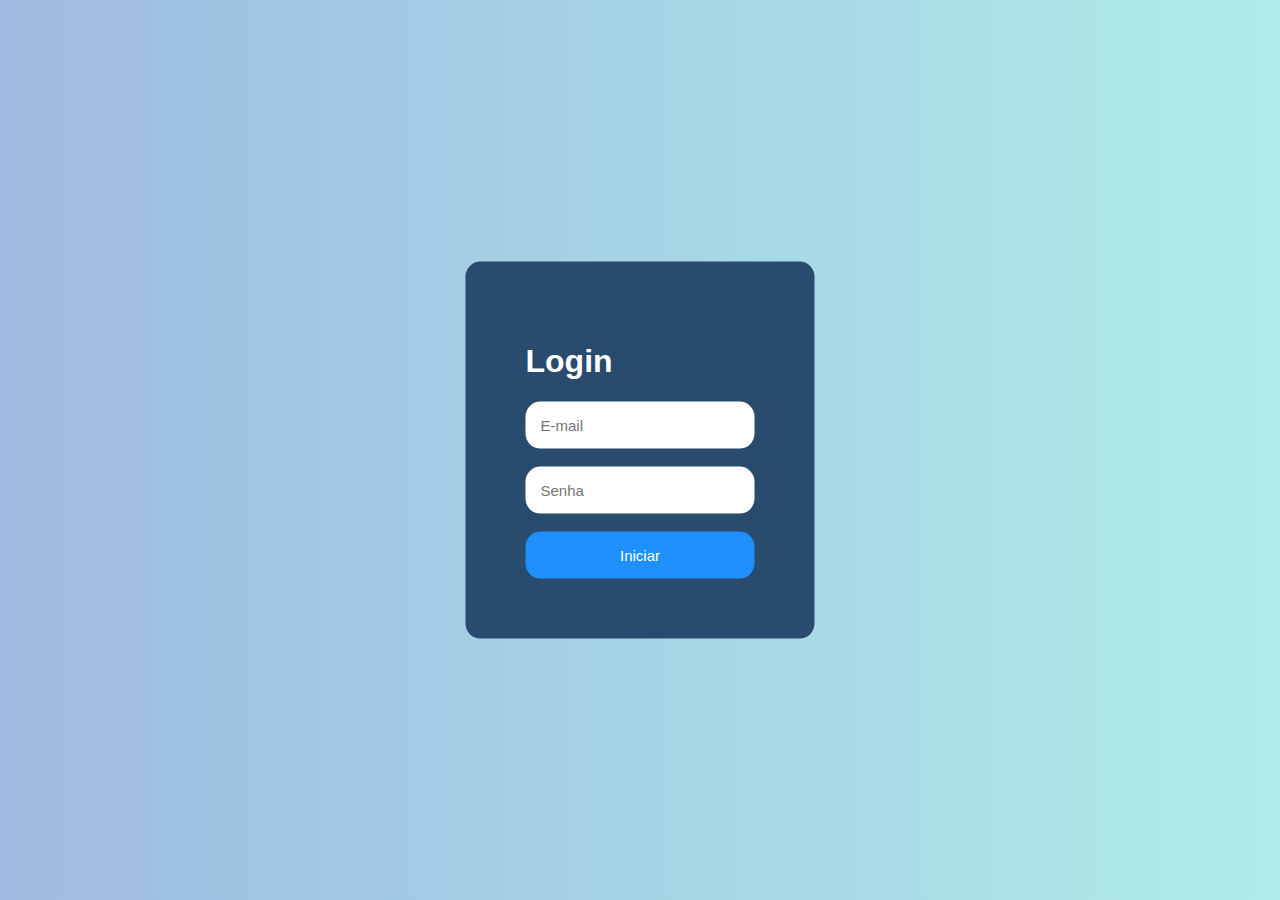
<file: index.html>
<!DOCTYPE html>
<html lang="pt-br">
<head>
    <meta charset="UTF-8">
    <meta name="viewport" content="width=device-width, initial-scale=1.0">
    <title>Login - AnatoKids</title>
    <style>
        body{
            font-family: Arial, Helvetica, sans-serif;
            background-image: linear-gradient(45deg, #9ebae0, rgb(175, 236, 234));
        }
        div{
            background-color: rgba(40, 75, 110, 150);
            position: absolute;
            top: 50%;
            left: 50%;
            transform: translate(-50%, -50%);
            padding: 60px;
            border-radius: 15px;
            color: white;
        }
        input{
            padding: 15px;
            border: none;
            border-radius: 15px;
            outline: none;
            font-size: 15px;
            cursor: pointer;
        }
        button{
            background-color: dodgerblue;
            border: none;
            padding: 15px;
            width:100%; 
            border-radius: 15px;
            color: white;
            font-size: 15px;
            font-family: Arial, Helvetica, sans-serif;
        }
        button:hover{
            background-color: deepskyblue;
            cursor: pointer;
        }
    </style>
</head>
<body>
   <div> 
<h1>Login</h1>
<input type="text"placeholder="E-mail">
<br><br>
<input type="password"placeholder="Senha">
<br><br>

<a href="inicio.html">
    <button>Iniciar</button>
</a>

    </div>
</body>
</html>
</file>
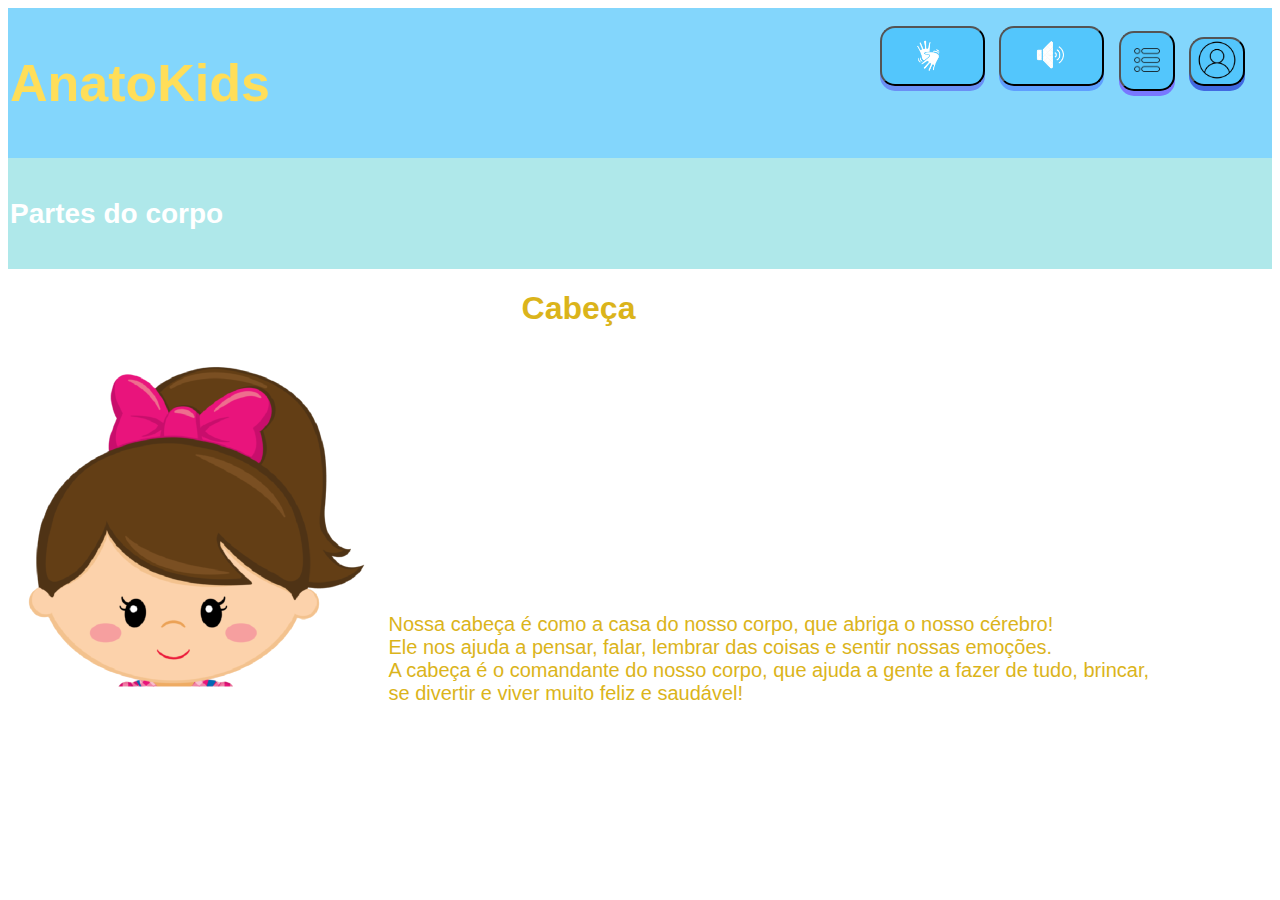
<file: indice_cabeca.html>
<!DOCTYPE html>
<html lang="pt-br">
<head>
    <meta charset="UTF-8">
    <meta name="viewport" content="width=device-width, initial-scale=1.0">
    <title>Cabeça - AnatoKids</title>
    <link rel="stylesheet" href="style.css">
</head>
<body>
    <nav>
        <h2 class="titulo">
          AnatoKids
        </h2>
        <ul>

          <li>
            <button id="showVideoButton">
              <img class="icones_nav" src="imgs\libras.png">
             </button>
          </li>

          <li>
            <button id="showAudioButton">
              <img class="icones_nav" src="imgs\simbolo_som.png" height="40">
            </button>
          </li>

          <li>
            <button id="OptionsButton">
              <img src="imgs\botao_de_opcoes.png" height="40">
            </button>
          </li>

          <li>
            <button id="ProfileButton">
              <img src="imgs\botao_de_perfil.png" height="40">
            </button>
            
          </li>

        </ul>
          
        </nav>
    <div id="subheader">
  <h4 class="subtitulo">
    Partes do corpo
  </h4>
    </div>
     
    <div class="cabeca">
     <h1 id="titulo_cabeca">Cabeça</h1> 
      <img class="cabeca" src="imgs\img1.png">

       <p id="explicacao">
        Nossa cabeça é como a casa do nosso corpo, que abriga o nosso cérebro!
        <br>
        Ele nos ajuda a pensar, falar, lembrar das coisas e sentir nossas emoções.
        <br>
        A cabeça é o comandante do nosso corpo, que ajuda a gente a fazer de tudo, brincar,
        <br>
        se divertir e viver muito feliz e saudável!
       </p>
       
       <div id="audioContainer" class="hidden">
        <button id="closeButton1" class="closeButton">
          X
        </button>
       <audio class="audio" controls="controls">
        <source src="audios\Cabeca.mp3" type="audio/mp3">
       </audio>
      </div>
     
    </div>
    <!--<h1 class="indices_da_cabeca"> orelha</h1>!-->

    <div id="videoContainer" class="hidden">
      <button id="closeButton2" class="closeButton">
       X
      </button>
      <iframe id="videoFrame" width="320" height="180" src="videos\cabecaSm_Prog001.mp4" frameborder="0" allowfullscreen>

      </iframe>
      
    </div>

    <script src="script.js"></script>
</body>
</html>
</file>
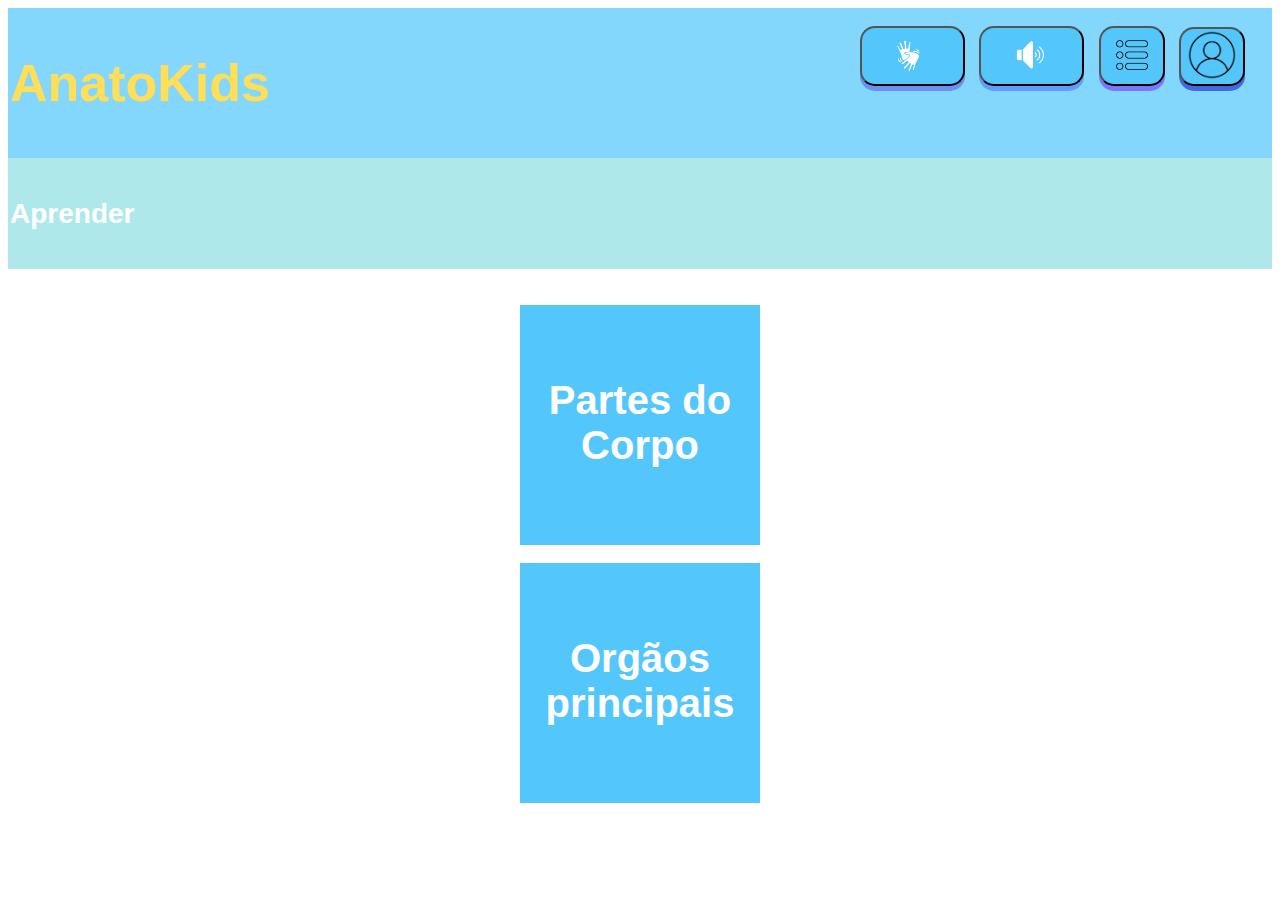
<file: inicio.html>
<!DOCTYPE html>
<html lang="pt-br">
<head>
    <meta charset="UTF-8">
    <meta name="viewport" content="width=device-width, initial-scale=1.0">
    <title>Início - AnatoKids</title>
    <link rel="stylesheet" href="style.css">
    
</head>
<body>
    <nav>
        <h2 class="titulo">
            AnatoKids
        </h2>

        <ul>
            <li>
                <button id="showVideoButton">
                 <img class="icones_nav" src="imgs/libras.png">
                </button>
            </li>

            <li>
                <button id="showAudioButton">
                    <img class="icones_nav" src="imgs/simbolo_som.png" height="40">
                </button>
            </li>

            <li>
                <button id="OptionsButton">
                    <img class="icones_nav" src="imgs/botao_de_opcoes.png" height="40">
                </button>
            </li>

            <li>
                <button id="ProfileButton">
                    <img class="icones_nav" src="imgs\botao_de_perfil.png" height="40">

                </button>
            </li>
        </ul>
    </nav>

    <div id="subheader">
        <h4 class="subtitulo">
         Aprender
        </h4>
    </div>

    <br>
    <br>
    <main>
    

    <a href="partes_corpo.html">
    <div class="squares">
     <h4 class="letras_inicio">Partes do Corpo</h4>
    </div>
    </a>
    
    <br>

    <a href="orgaos.html">
    <div class="squares">
        <h4 class="letras_inicio">Orgãos principais</h4>
    </div>
    </a>
    </main>
     

</body>
</html>
</file>
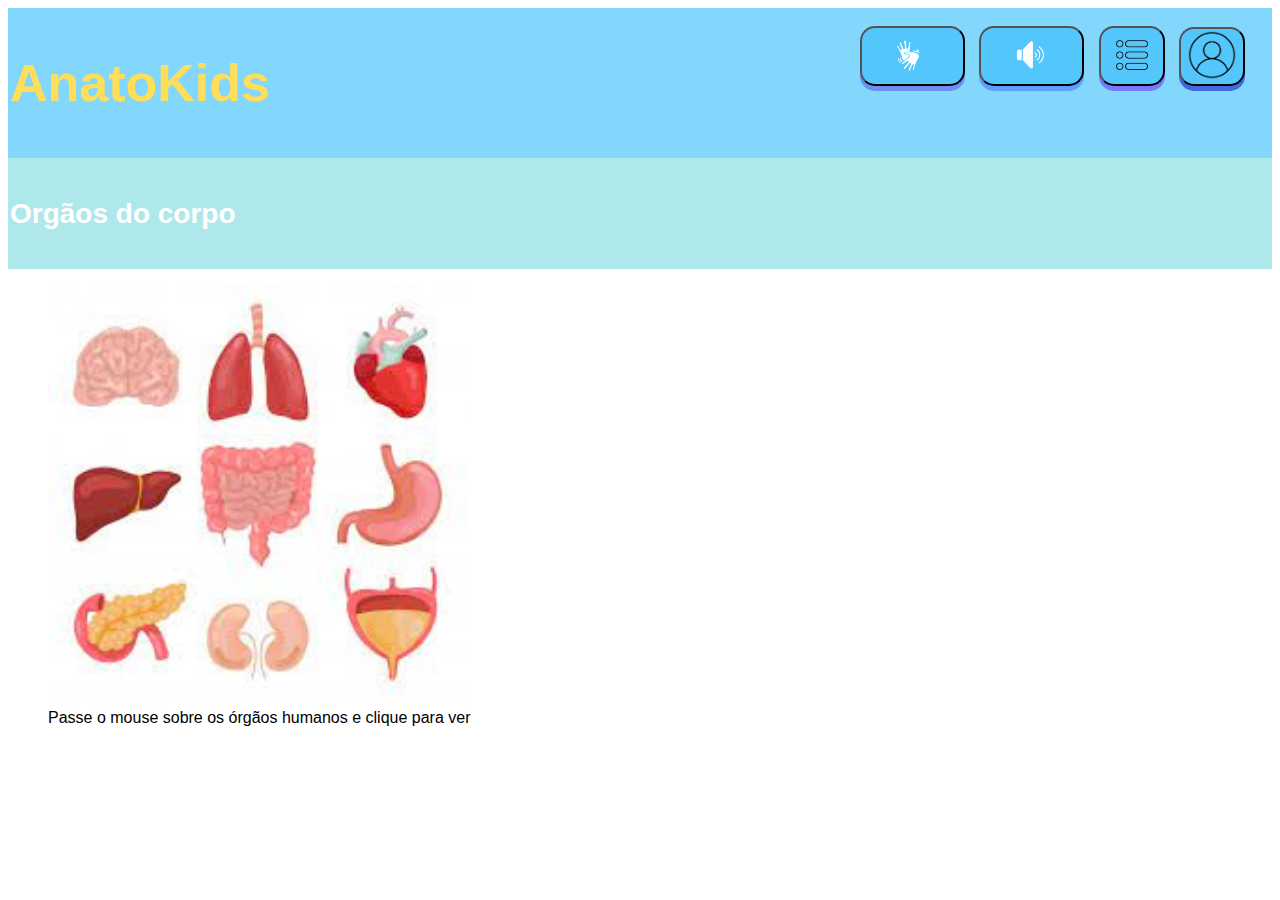
<file: orgaos.html>
<!DOCTYPE html>
<html lang="en">
<head>
    <meta charset="UTF-8">
    <meta name="viewport" content="width=device-width, initial-scale=1.0">
    <title>Órgãos do corpo - AnatoKids</title>
    <link rel="stylesheet" href="style.css">
</head>
<body>
    <nav>
        <h2 class="titulo">
            AnatoKids
        </h2>
        <ul>
            <li>
                <button id="showVideoButton">
                    <img class="icones_nav" src="imgs\libras.png">
                </button>
            </li>

            <li>
                <button id="showAudioButton">
                    <img class="icones_nav" src="imgs\simbolo_som.png">
                </button>
            </li>

            <li>
                <button id="OptionsButton">
                    <img class="icones_nav" src="imgs\botao_de_opcoes.png">
                </button>
            </li>

            <li>
               <button id="ProfileButton">
                  <img class="icones_nav" src="imgs/botao_de_perfil.png">
               </button>
            </li>

        </ul>
    </nav>
    
    <div id="subheader">
        <h4 class="subtitulo">
            Orgãos do corpo
        </h4>
    </div>

    <figure>
        <img src="imgs\orgaos.jpg" alt="órgãos humanos" usemap="#orgaos" width="420">
         <figcaption>
            Passe o mouse sobre os órgãos humanos e clique para ver
         </figcaption> 
    </figure>

    <map name="orgaos">
      <area shape="rect" coords="150, 10, 250, 150" href="indice_coracao.html" alt="coracao" target="coracao">
      <area shape="rect" coords="300, 366, 100, 10" href="indice_intestino.html" alt="intestino" target="intestino">
    </map>


</body>
</html>
</file>
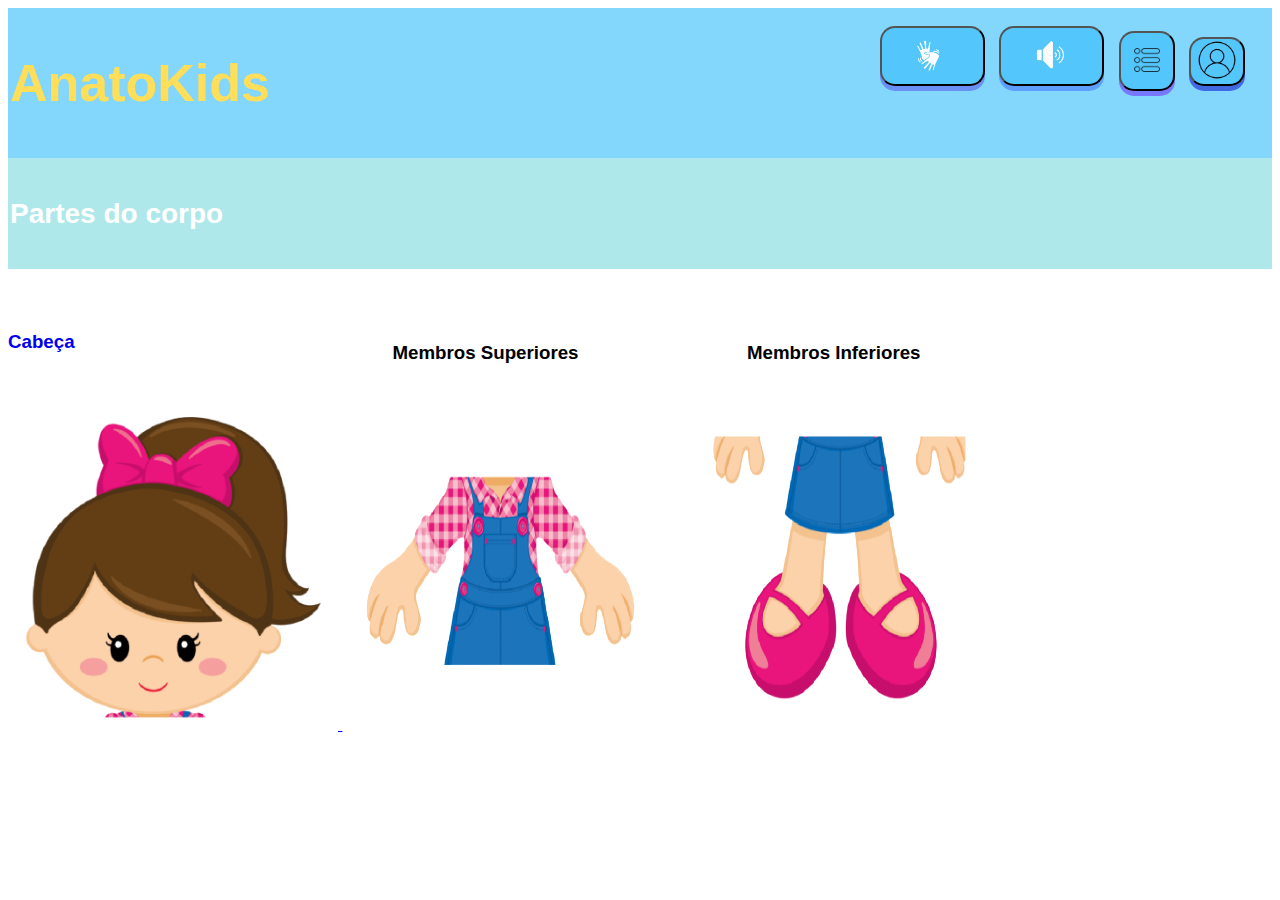
<file: pagina_indice.html>
<!DOCTYPE html>
<html lang="pt-br">
<head>
    <meta charset="UTF-8">
    <meta http-equiv="X-UA-Compatible" content="IE=edge">
    <meta name="viewport" content="width=device-width, initial-scale=1.0">
    <link rel="stylesheet" href="style.css">
    <title>AnatoKids</title>
</head>
<body>
    
    <nav>
      <h2 class="titulo">AnatoKids</h2>

    <ul>

      <li>
        <button id="showVideoButton">
          <img class="icones_nav" src="imgs\libras.png">
        </button>
      </li>

      <li>
       <button id="showAudioButton">
        <img class="icones_nav" src="imgs/simbolo_som.png" height="40">
       </button> 
      </li>

      <li>
        <button id="OptionsButton">
          <img src="imgs/botao_de_opcoes.png" height="40">
        </button>
      </li>

      <li>
        <button id="ProfileButton">
         <img src="imgs/botao_de_perfil.png" height="40">
        </button>
      </li>

    </ul>
    
    </nav>

    <div id="subheader">
      <h4 class="subtitulo">Partes do corpo</h4>
    </div>
    
    <br>
    <br>
    <br>
  
    <a href="indice_cabeca.html">
    <div id="indice_cabeca" class="indice_corpo"> 
      
      <h3 id="cabeca">Cabeça</h3>

      <br>
     
      <img class = "imagens" src="imgs\img1.png">

      <br>
    
    </div>
  </a>


    <div class="indice_corpo">
      <h3 id="ms">Membros Superiores</h3>

      <br>
     
      <img class = "imagens" src="imgs\2-removebg-preview.png">
      
      <br>

    </div>
    
    <div class="indice_corpo">
      <h3 id="mi">Membros Inferiores</h3>

      <br>

      <img class = "imagens" src="imgs\3-removebg-preview.png">

      <br>
    </div>

    <script src="./script.js"></script>
</body>
</html>
</file>
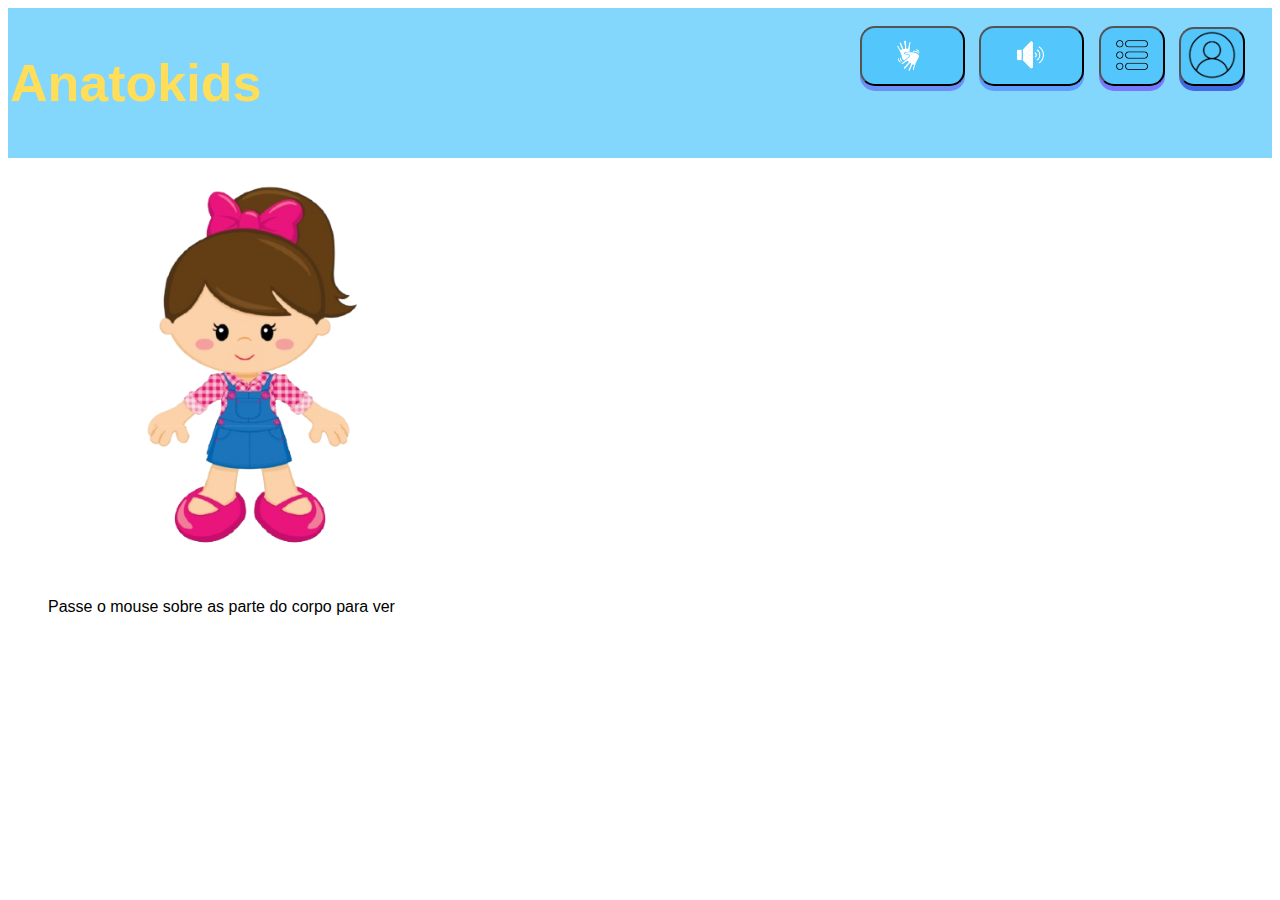
<file: partes_corpo.html>
<!DOCTYPE html>
<html lang="pt-br">
<head>
    <meta charset="UTF-8">
    <meta name="viewport" content="width=device-width, initial-scale=1.0">
    <title>Document</title>

    <link rel="stylesheet" href="style.css">
</head>
<body>
    <nav>
        <h2 class="titulo">
          Anatokids
        </h2>

        <ul>
         <li>
            <button id="showVideoButton">
                <img class="icones_nav" src="imgs\libras.png">
            </button>
         </li>

         <li>
            <button id="showAudioButton">
                <img class="icones_nav" src="imgs\simbolo_som.png">
            </button>
         </li>

         <li>
            <button id="OptionsButton">
                <img class="icones_nav" src="imgs/botao_de_opcoes.png" height="40">
            </button>
 
         </li>

         <li>
            <button id="ProfileButton">
                <img class="icones_nav" src="imgs\botao_de_perfil.png" height="40">

            </button>
         </li>
        </ul>
    </nav>

    <figure>
        <img src="imgs/corpo.png"alt="corpo humano" usemap="#corpo" width="420">
        <figcaption>
            Passe o mouse sobre as parte do corpo para ver
        </figcaption> 
    </figure>

    <map name="corpo">
        <area shape="rect" coords="150, 10, 250, 150" href="indice_cabeca.html" alt="cabeca" target="rosto">
        <area shape="rect" coords="272, 366, 250, 10" href="indice_braco.html" alt="braco" target="braco">
        <area shape="rect" coords="300, 366, 100, 10" href="indice_perna.html" alt="perna" target="perna">
    </map>

</body>
</html>
</file>
<file: style.css>
#titulo_cabeca{
    color:#DBB41B;
    text-align:center;
    }
    
    .hidden{
        display:none;
        
    }
    
    .indice_corpo:hover{
        display:block;
    }
    
    body{
        background-color: white;
    }
    nav{
        background-color: #83d6fc;
        padding: 2px;
    }
    
    ul{
    float:right;
    margin-right:20px;
    }
    
    li{
        display:inline-block;
        line-height:80px;
        margin:0 5px;
    }
    .titulo{
        color: #ffde59;
        font-size: 52px;
        display:inline-block;
        font-family:'Trebuchet MS', 'Lucida Sans Unicode', 'Lucida Grande', 'Lucida Sans', Arial, sans-serif;
    }
    
    #subheader{
        background-color: #afe8ea;
        padding: 2px;
    }
    
    .subtitulo{
        color: white;
        font-size: 28px;
        font-family:'Trebuchet MS', 'Lucida Sans Unicode', 'Lucida Grande', 'Lucida Sans', Arial, sans-serif;
    }
    
    .letras_inicio{
        font-size:40px;
        font-family:'Trebuchet MS', 'Lucida Sans Unicode', 'Lucida Grande', 'Lucida Sans', Arial, sans-serif;
        color:white;
        
    }
    
    #cabeca{
        
        position:relative;
        right:50%;
        left: 50%;
        transform:translate(-50%, -50%)
    
    }
    
    #ms{
    
        position:relative;
        left: 50px;
    
    }
    
    
    
    #mi{
    
        position: relative;
        left: 70px;
    
    }
    
    .imagens{
        width: 330px;
        height:330px;
    }
    
    .indice_corpo{
        display:inline-block;
    }
    
    .cabeca{
        display: inline-block;
    }
    
    .indices_da_cabeca{
        display: inline-block;
    }
    
    .icones_nav{
        height:50px;
        display:inline-block;
        
    }
    
    #showVideoButton{
        background-color:#53c6fc;
        border-radius:15px;
        box-shadow:0 5px rgb(106, 143, 245);
        height:60px;
        
        
    }
    
    
    #showVideoButton:hover{
        background-color:rgb(50, 112, 205);
    }
    
    #showVideoButton:active{
        background-color:#53c6fc;
        box-shadow: 0 5px #5e9eff;
        transform: translateY(4px); 
    
    }
    
    #showAudioButton{
        border-radius:15px;
        background-color:#53c6fc;
        box-shadow: 0 5px #5e9eff;
        height:60px;
    }
    
    #showAudioButton:active{
        background-color:#53c6fc;
        box-shadow:0 5px #5e9eff;
        transform:translateY(4px);
    }
    
    .squares{
    background-color:#53c6fc;
    height:200px;
    width:200px;
    display:inline-flex;
    padding:20px;
    justify-content:center;
    text-align:center;
    
    
    }
    
    
    
    .closeButton{
    border-radius:10px;
    background-color:red;
    border-color:rgb(0, 0, 0);
    color:white;
    height:40px;
    }
    
    #OptionsButton{
        border-radius:15px;
        background-color:#53c6fc;
        box-shadow:0 5px rgb(120, 120, 255);
        height:60px;
        
    }
    
    #OptionsButton:active{
        
        background-color:rgb(226, 43, 134);
        box-shadow:rgb(218, 32, 94);
        transform:translateY(4px);
    }
    
    #ProfileButton{
        border-radius:15px;
        background-color:#53c6fc;
        box-shadow: 0 5px royalblue;
    }
    
    #ProfileButton:active{
        background-color:#5e9eff;
        box-shadow:darkcyan;
        transform:translateY(4px);
    }
    
    #explicacao{
        display:inline-block;
        color:#DBB41B;
        font-weight:300;
        font-size:20px;
    
    }
    
    main{
        justify-content:center;
        flex-direction:column;
        align-items:center;
        display:flex;
        right:50%;
        left:50%;
    }
    
    html{
        font-family:'Trebuchet MS', 'Lucida Sans Unicode', 'Lucida Grande', 'Lucida Sans', Arial, sans-serif;
    }
</file>
